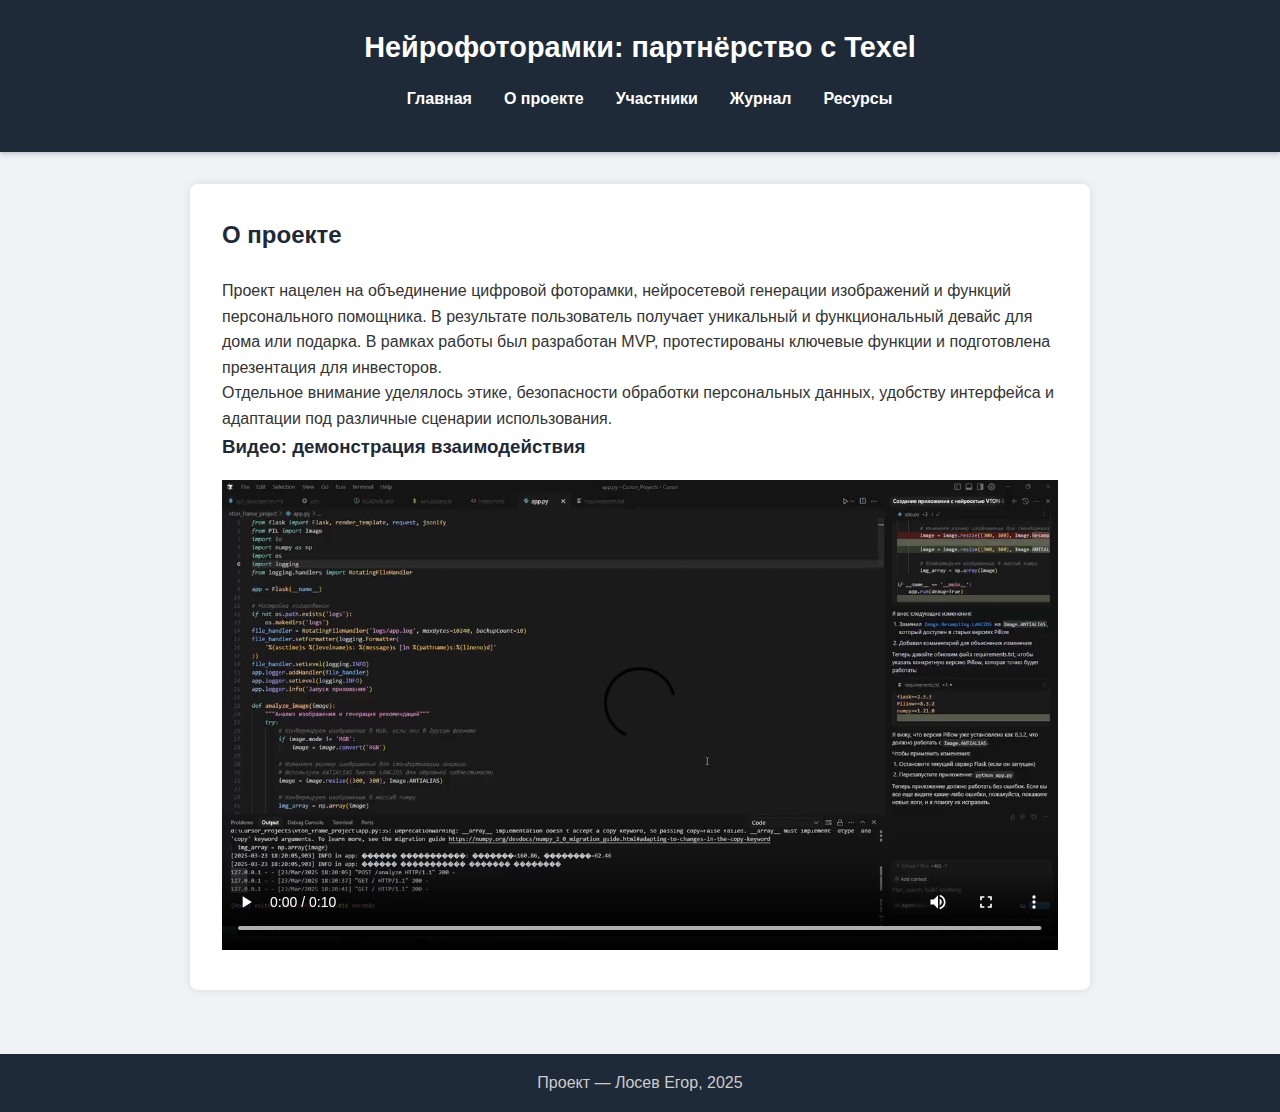
<file: about.html>
<!DOCTYPE html>
<html lang="ru">
<head><meta charset="UTF-8"><title>About</title><link rel="stylesheet" href="styles.css"></head>
<body>

<header>
    <h1>Нейрофоторамки: партнёрство с Texel</h1>
    <nav>
        <ul>
            <li><a href="index.html">Главная</a></li>
            <li><a href="about.html">О проекте</a></li>
            <li><a href="team.html">Участники</a></li>
            <li><a href="journal.html">Журнал</a></li>
            <li><a href="resources.html">Ресурсы</a></li>
        </ul>
    </nav>
</header>


<main class="home">
    <h2>О проекте</h2>
    <p>Проект нацелен на объединение цифровой фоторамки, нейросетевой генерации изображений и функций персонального помощника. В результате пользователь получает уникальный и функциональный девайс для дома или подарка. В рамках работы был разработан MVP, протестированы ключевые функции и подготовлена презентация для инвесторов.</p>
    <p>Отдельное внимание уделялось этике, безопасности обработки персональных данных, удобству интерфейса и адаптации под различные сценарии использования.</p>

    <h3>Видео: демонстрация взаимодействия</h3>
    <video controls width="100%">
        <source src="media/about_video.mp4" type="video/mp4">
        Ваш браузер не поддерживает видео.
    </video>
</main>

<footer><p>Проект — Лосев Егор, 2025</p></footer>
</body>
</html>
</file>
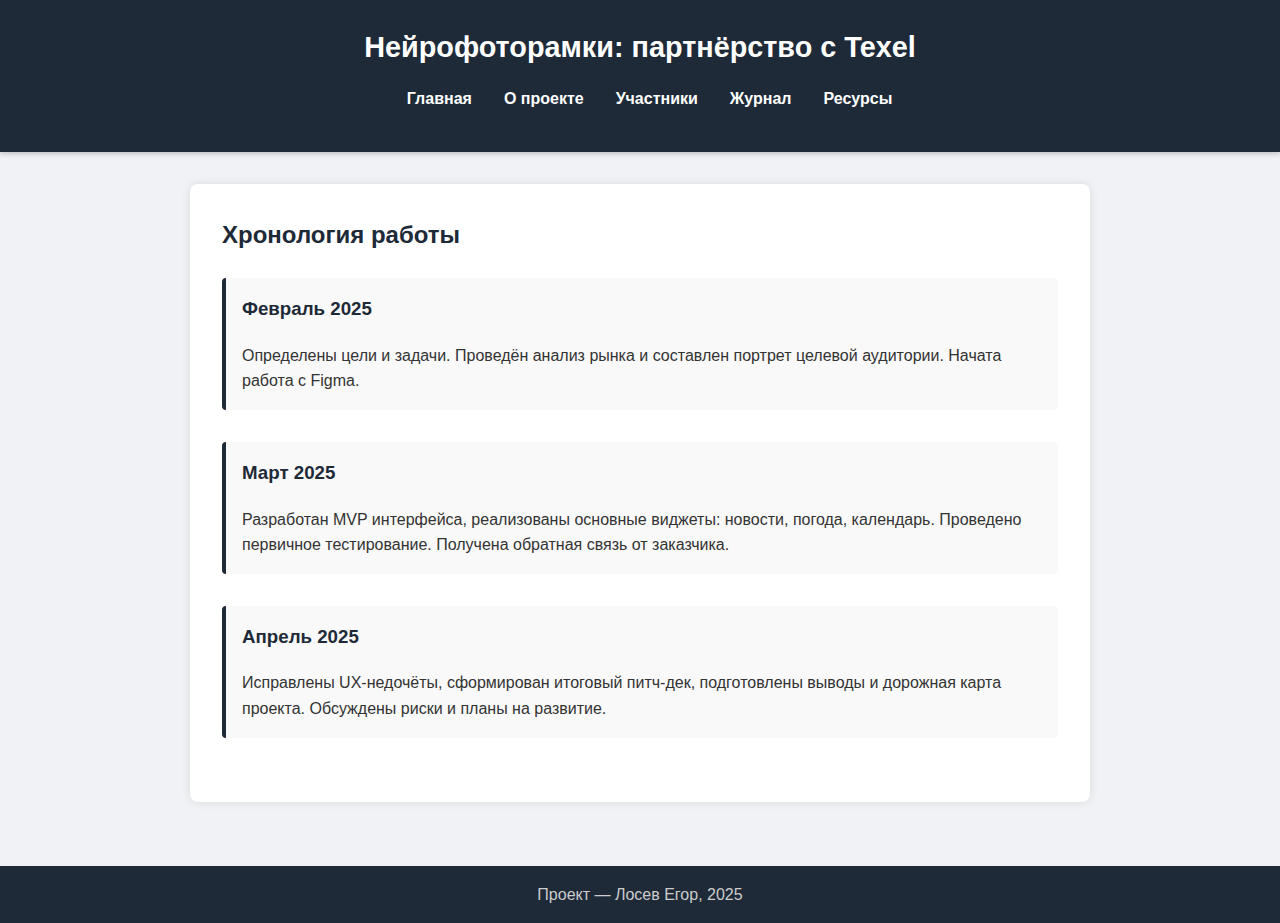
<file: journal.html>
<!DOCTYPE html>
<html lang="ru">
<head><meta charset="UTF-8"><title>Journal</title><link rel="stylesheet" href="styles.css"></head>
<body>

<header>
    <h1>Нейрофоторамки: партнёрство с Texel</h1>
    <nav>
        <ul>
            <li><a href="index.html">Главная</a></li>
            <li><a href="about.html">О проекте</a></li>
            <li><a href="team.html">Участники</a></li>
            <li><a href="journal.html">Журнал</a></li>
            <li><a href="resources.html">Ресурсы</a></li>
        </ul>
    </nav>
</header>


<main>
    <h2>Хронология работы</h2>
    <article>
        <h3>Февраль 2025</h3>
        <p>Определены цели и задачи. Проведён анализ рынка и составлен портрет целевой аудитории. Начата работа с Figma.</p>
    </article>
    <article>
        <h3>Март 2025</h3>
        <p>Разработан MVP интерфейса, реализованы основные виджеты: новости, погода, календарь. Проведено первичное тестирование. Получена обратная связь от заказчика.</p>
    </article>
    <article>
        <h3>Апрель 2025</h3>
        <p>Исправлены UX-недочёты, сформирован итоговый питч-дек, подготовлены выводы и дорожная карта проекта. Обсуждены риски и планы на развитие.</p>
    </article>
</main>

<footer><p>Проект — Лосев Егор, 2025</p></footer>
</body>
</html>
</file>
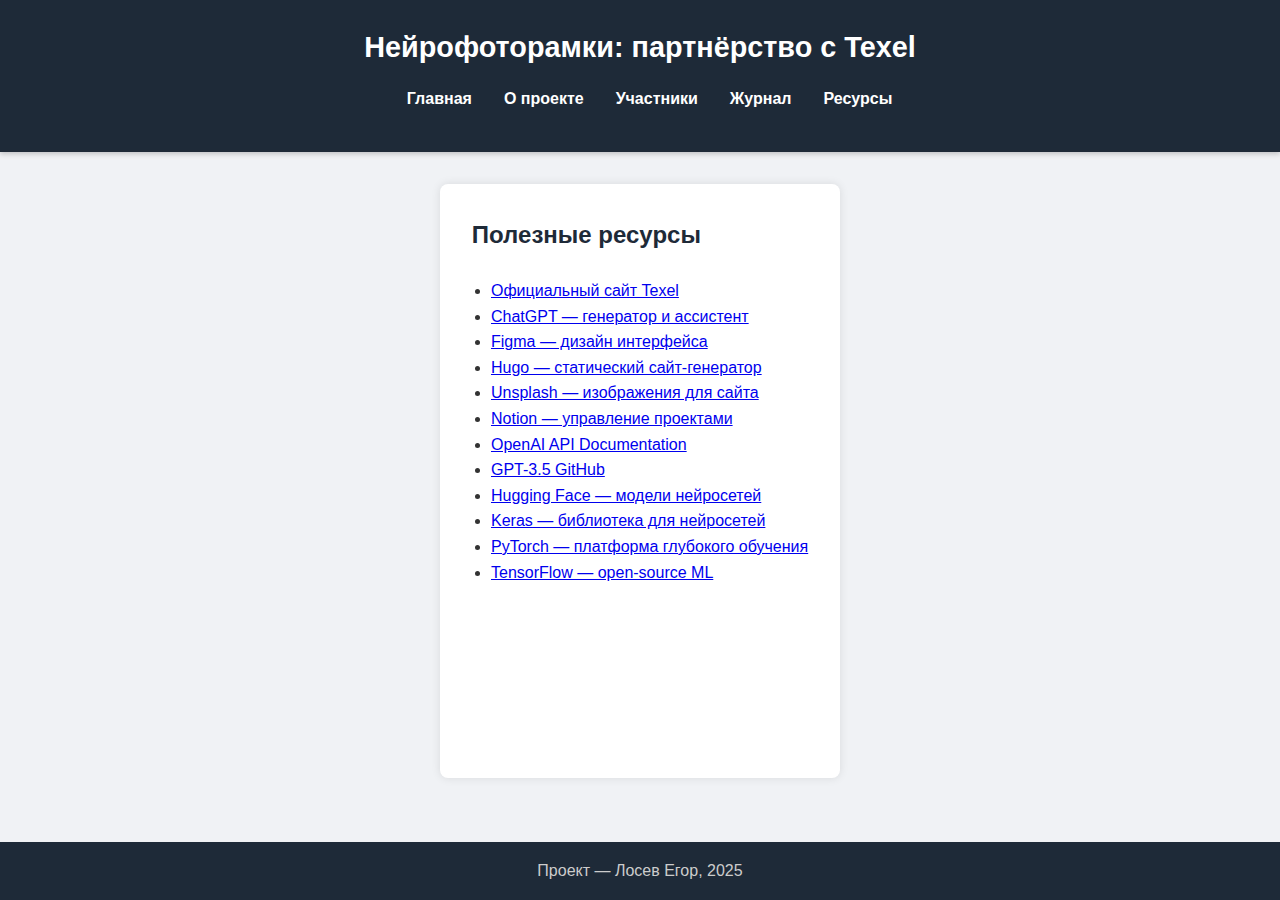
<file: resources.html>
<!DOCTYPE html>
<html lang="ru">
<head><meta charset="UTF-8"><title>Resources</title><link rel="stylesheet" href="styles.css"></head>
<body>

<header>
    <h1>Нейрофоторамки: партнёрство с Texel</h1>
    <nav>
        <ul>
            <li><a href="index.html">Главная</a></li>
            <li><a href="about.html">О проекте</a></li>
            <li><a href="team.html">Участники</a></li>
            <li><a href="journal.html">Журнал</a></li>
            <li><a href="resources.html">Ресурсы</a></li>
</ul>
    </nav>
</header>


<main class="home">
    <h2>Полезные ресурсы</h2>
    <ul>
        <li><a href="https://texel.graphics">Официальный сайт Texel</a></li>
        <li><a href="https://chat.openai.com">ChatGPT — генератор и ассистент</a></li>
        <li><a href="https://figma.com">Figma — дизайн интерфейса</a></li>
        <li><a href="https://hugoblox.com">Hugo — статический сайт-генератор</a></li>
        <li><a href="https://unsplash.com">Unsplash — изображения для сайта</a></li>
        <li><a href="https://notion.so">Notion — управление проектами</a></li>
    
    <li><a href="https://platform.openai.com/docs">OpenAI API Documentation</a></li>
    <li><a href="https://github.com/openai/gpt-3.5-turbo">GPT-3.5 GitHub</a></li>
    <li><a href="https://huggingface.co/models">Hugging Face — модели нейросетей</a></li>
    <li><a href="https://keras.io">Keras — библиотека для нейросетей</a></li>
    <li><a href="https://pytorch.org">PyTorch — платформа глубокого обучения</a></li>
    <li><a href="https://www.tensorflow.org">TensorFlow — open-source ML</a></li>

</ul>
</main>

<footer><p>Проект — Лосев Егор, 2025</p></footer>
</body>
</html>
</file>
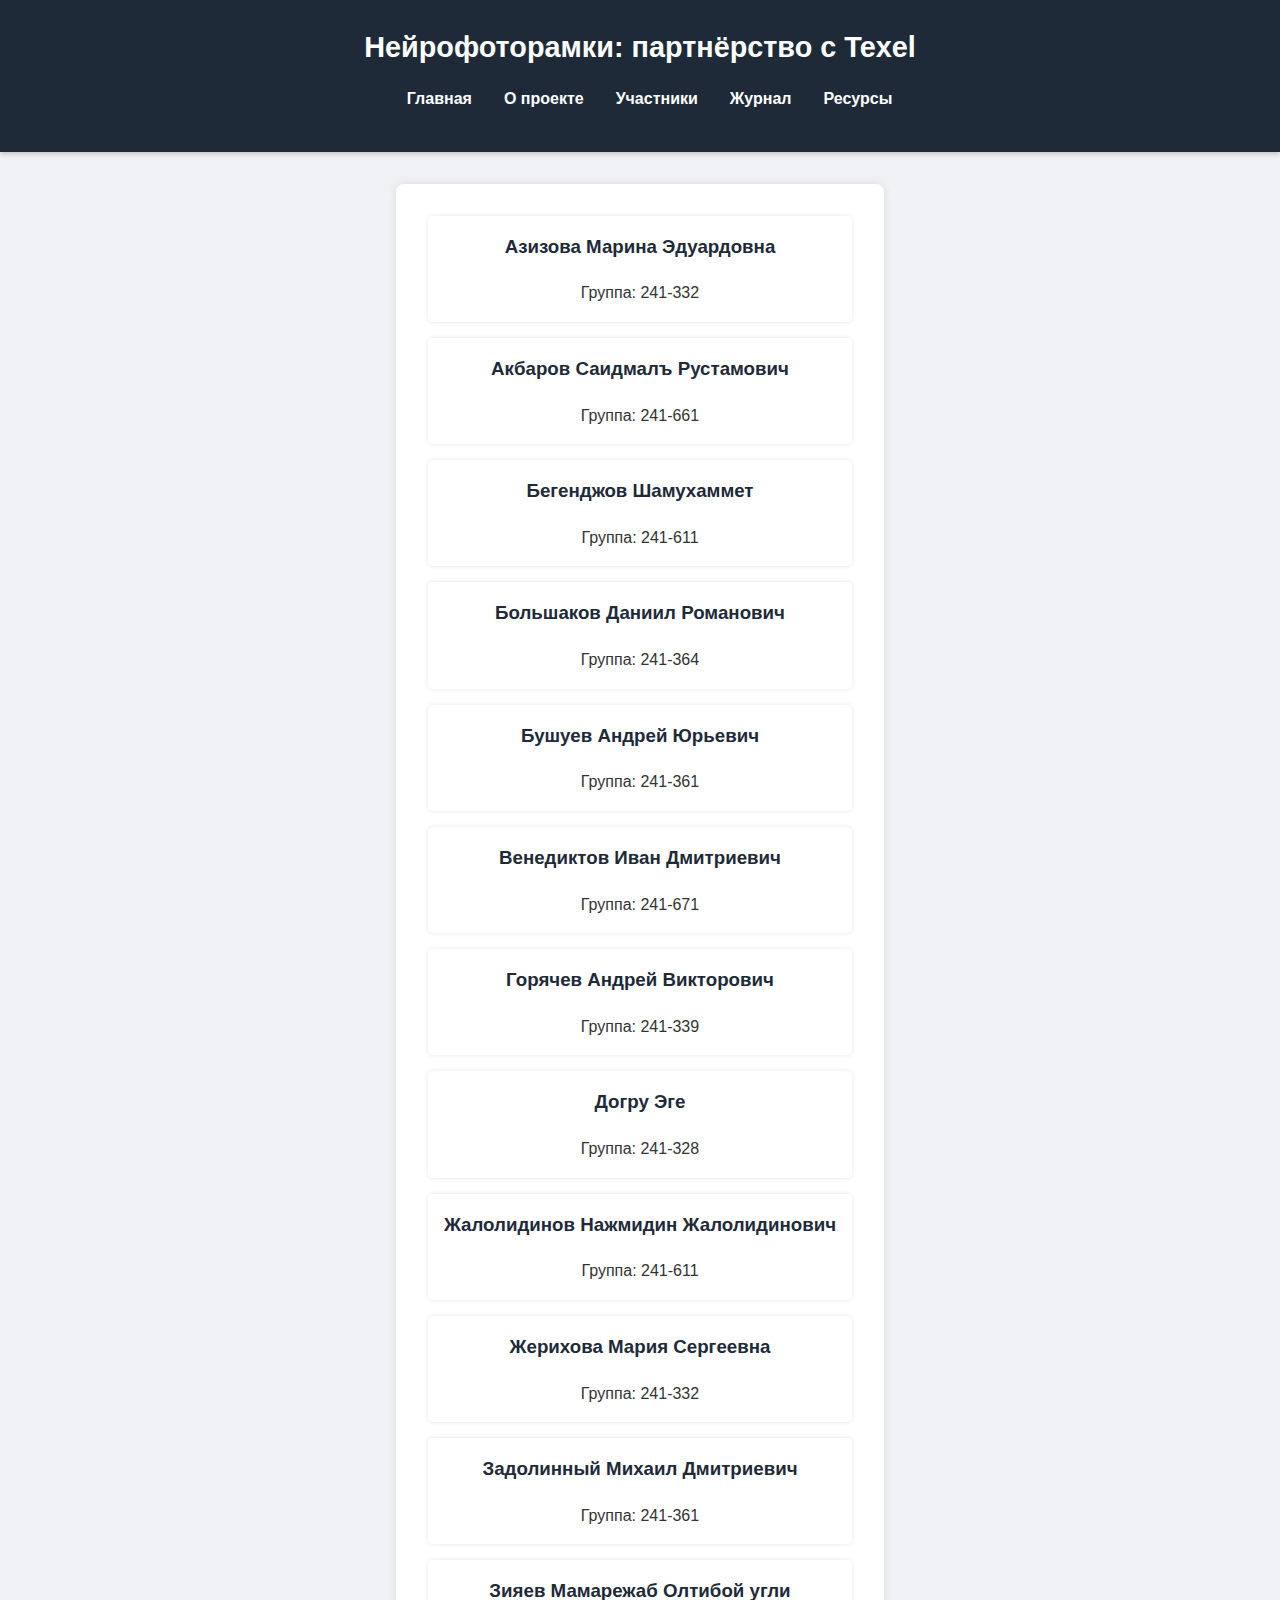
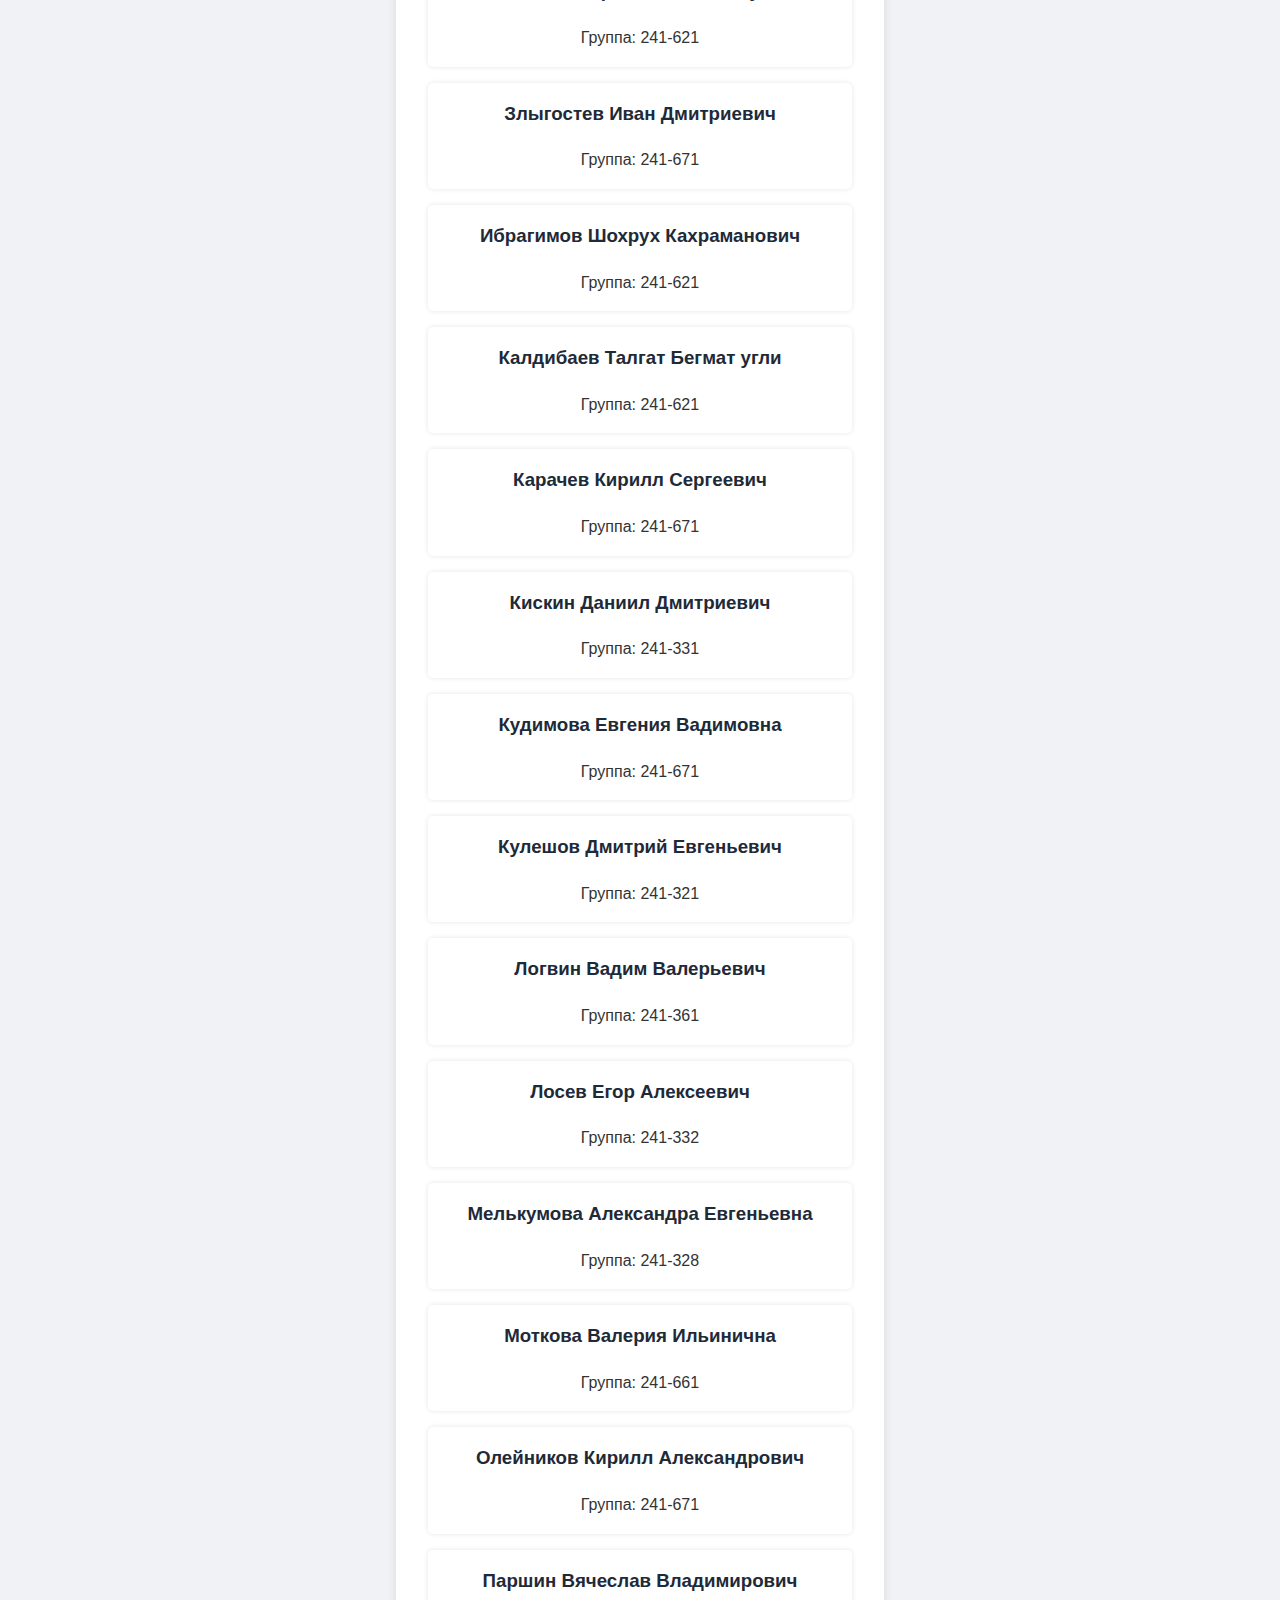
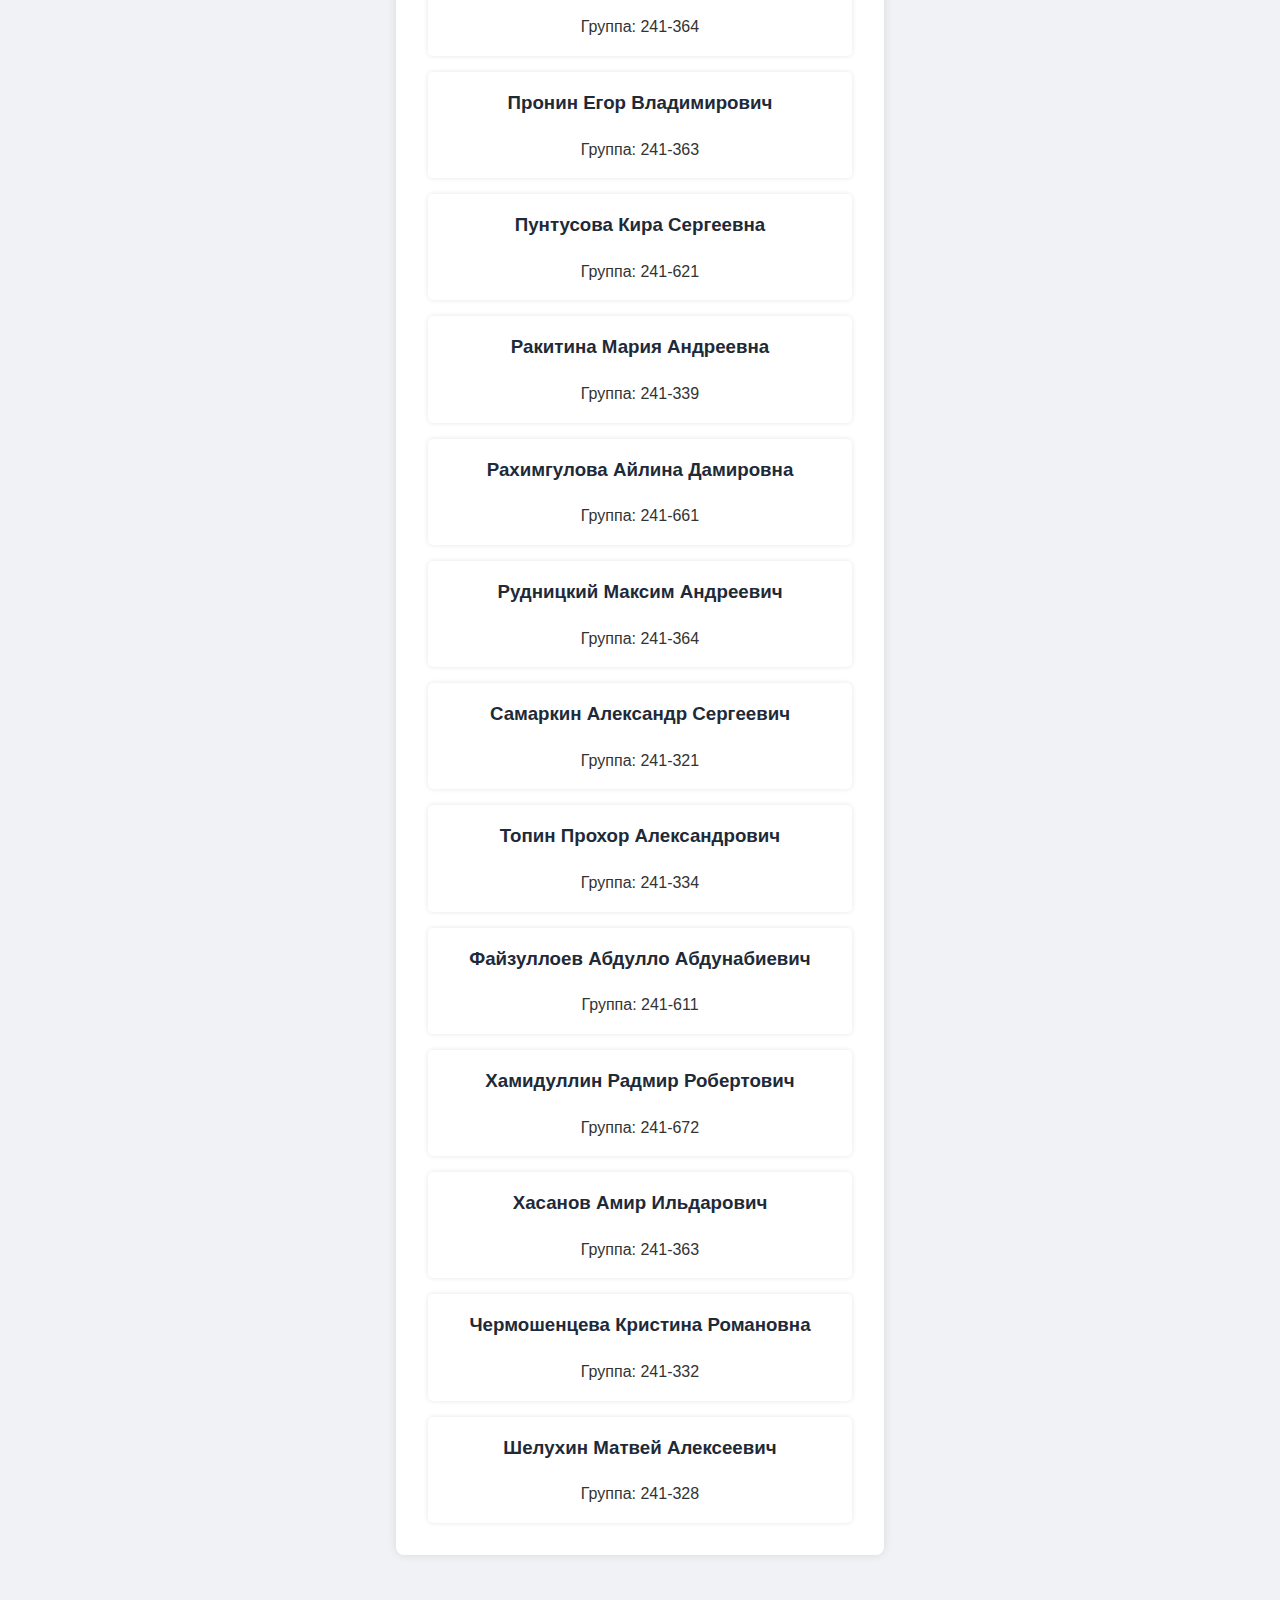
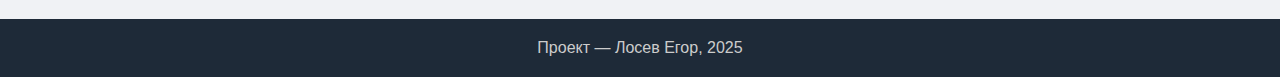
<file: team.html>
<!DOCTYPE html>
<html lang="ru">
<head><meta charset="UTF-8"><title>Участники</title><link rel="stylesheet" href="styles.css"></head>
<body>

<header>
    <h1>Нейрофоторамки: партнёрство с Texel</h1>
    <nav>
        <ul>
            <li><a href="index.html">Главная</a></li>
            <li><a href="about.html">О проекте</a></li>
            <li><a href="team.html">Участники</a></li>
            <li><a href="journal.html">Журнал</a></li>
            <li><a href="resources.html">Ресурсы</a></li>
        </ul>
    </nav>
</header>

<main class="team team-list">
<div class="member"><h3>Азизова Марина Эдуардовна</h3><p>Группа: 241-332</p></div>
<div class="member"><h3>Акбаров Саидмалъ Рустамович</h3><p>Группа: 241-661</p></div>
<div class="member"><h3>Бегенджов Шамуxаммет</h3><p>Группа: 241-611</p></div>
<div class="member"><h3>Большаков Даниил Романович</h3><p>Группа: 241-364</p></div>
<div class="member"><h3>Бушуев Андрей Юрьевич</h3><p>Группа: 241-361</p></div>
<div class="member"><h3>Венедиктов Иван Дмитриевич</h3><p>Группа: 241-671</p></div>
<div class="member"><h3>Горячев Андрей Викторович</h3><p>Группа: 241-339</p></div>
<div class="member"><h3>Догру Эге</h3><p>Группа: 241-328</p></div>
<div class="member"><h3>Жалолидинов Нажмидин Жалолидинович</h3><p>Группа: 241-611</p></div>
<div class="member"><h3>Жерихова Мария Сергеевна</h3><p>Группа: 241-332</p></div>
<div class="member"><h3>Задолинный Михаил Дмитриевич</h3><p>Группа: 241-361</p></div>
<div class="member"><h3>Зияев Мамарежаб Олтибой угли</h3><p>Группа: 241-621</p></div>
<div class="member"><h3>Злыгостев Иван Дмитриевич</h3><p>Группа: 241-671</p></div>
<div class="member"><h3>Ибрагимов Шохрух Кахраманович</h3><p>Группа: 241-621</p></div>
<div class="member"><h3>Калдибаев Талгат Бегмат угли</h3><p>Группа: 241-621</p></div>
<div class="member"><h3>Карачев Кирилл Сергеевич</h3><p>Группа: 241-671</p></div>
<div class="member"><h3>Кискин Даниил Дмитриевич</h3><p>Группа: 241-331</p></div>
<div class="member"><h3>Кудимова Евгения Вадимовна</h3><p>Группа: 241-671</p></div>
<div class="member"><h3>Кулешов Дмитрий Евгеньевич</h3><p>Группа: 241-321</p></div>
<div class="member"><h3>Логвин Вадим Валерьевич</h3><p>Группа: 241-361</p></div>
<div class="member"><h3>Лосев Егор Алексеевич</h3><p>Группа: 241-332</p></div>
<div class="member"><h3>Мелькумова Александра Евгеньевна</h3><p>Группа: 241-328</p></div>
<div class="member"><h3>Моткова Валерия Ильинична</h3><p>Группа: 241-661</p></div>
<div class="member"><h3>Олейников Кирилл Александрович</h3><p>Группа: 241-671</p></div>
<div class="member"><h3>Паршин Вячеслав Владимирович</h3><p>Группа: 241-364</p></div>
<div class="member"><h3>Пронин Егор Владимирович</h3><p>Группа: 241-363</p></div>
<div class="member"><h3>Пунтусова Кира Сергеевна</h3><p>Группа: 241-621</p></div>
<div class="member"><h3>Ракитина Мария Андреевна</h3><p>Группа: 241-339</p></div>
<div class="member"><h3>Рахимгулова Айлина Дамировна</h3><p>Группа: 241-661</p></div>
<div class="member"><h3>Рудницкий Максим Андреевич</h3><p>Группа: 241-364</p></div>
<div class="member"><h3>Самаркин Александр Сергеевич</h3><p>Группа: 241-321</p></div>
<div class="member"><h3>Топин Прохор Александрович</h3><p>Группа: 241-334</p></div>
<div class="member"><h3>Файзуллоев Абдулло Абдунабиевич</h3><p>Группа: 241-611</p></div>
<div class="member"><h3>Хамидуллин Радмир Робертович</h3><p>Группа: 241-672</p></div>
<div class="member"><h3>Хасанов Амир Ильдарович</h3><p>Группа: 241-363</p></div>
<div class="member"><h3>Чермошенцева Кристина Романовна</h3><p>Группа: 241-332</p></div>
<div class="member"><h3>Шелухин Матвей Алексеевич</h3><p>Группа: 241-328</p></div>
</main>
<footer><p>Проект — Лосев Егор, 2025</p></footer>
</body>
</html>
</file>
<file: styles.css>
* {
    box-sizing: border-box;
    margin: 0;
    padding: 0;
}

body {
    font-family: 'Segoe UI', Tahoma, Geneva, Verdana, sans-serif;
    background: #f0f2f5;
    color: #333;
    line-height: 1.6;
}

header {
    background: #1e2a38;
    color: #fff;
    padding: 1.5em 0;
    text-align: center;
    box-shadow: 0 2px 5px rgba(0,0,0,0.2);
}

header h1 {
    font-size: 1.8em;
}

nav ul {
    display: flex;
    justify-content: center;
    gap: 2em;
    list-style: none;
    margin-top: 1em;
}

nav a {
    color: #fff;
    text-decoration: none;
    font-weight: bold;
}

nav a:hover {
    text-decoration: underline;
}

main {
    max-width: 900px;
    margin: 2em auto;
    padding: 2em;
    background: #fff;
    border-radius: 8px;
    box-shadow: 0 0 10px rgba(0,0,0,0.1);
}

footer {
    text-align: center;
    padding: 1em;
    background: #1e2a38;
    color: #ccc;
    margin-top: 2em;
}

h2, h3 {
    margin-bottom: 1em;
    color: #1e2a38;
}

ul {
    padding-left: 1.2em;
    margin-bottom: 1em;
}

article {
    margin-bottom: 2em;
    padding: 1em;
    background: #f9f9f9;
    border-left: 4px solid #1e2a38;
    border-radius: 4px;
}

main.team {
    display: flex;
    flex-wrap: wrap;
    justify-content: center;
    gap: 2em;
}

.member {
    text-align: center;
    width: 200px;
}

.member img {
    width: 100%;
    border-radius: 8px;
    box-shadow: 0 0 5px rgba(0,0,0,0.2);
}

main.team-list {
    display: flex;
    flex-direction: column;
    align-items: flex-start;
    gap: 1em;
}

.member {
    background: #ffffff;
    padding: 1em;
    border-radius: 5px;
    width: 100%;
    box-shadow: 0 0 5px rgba(0,0,0,0.1);
}

html, body {
    height: 100%;
}

body {
    display: flex;
    flex-direction: column;
}

main.home {
    flex: 1;
    padding-bottom: 2em;
}

.sticky-footer {
    margin-top: auto;
}
</file>
